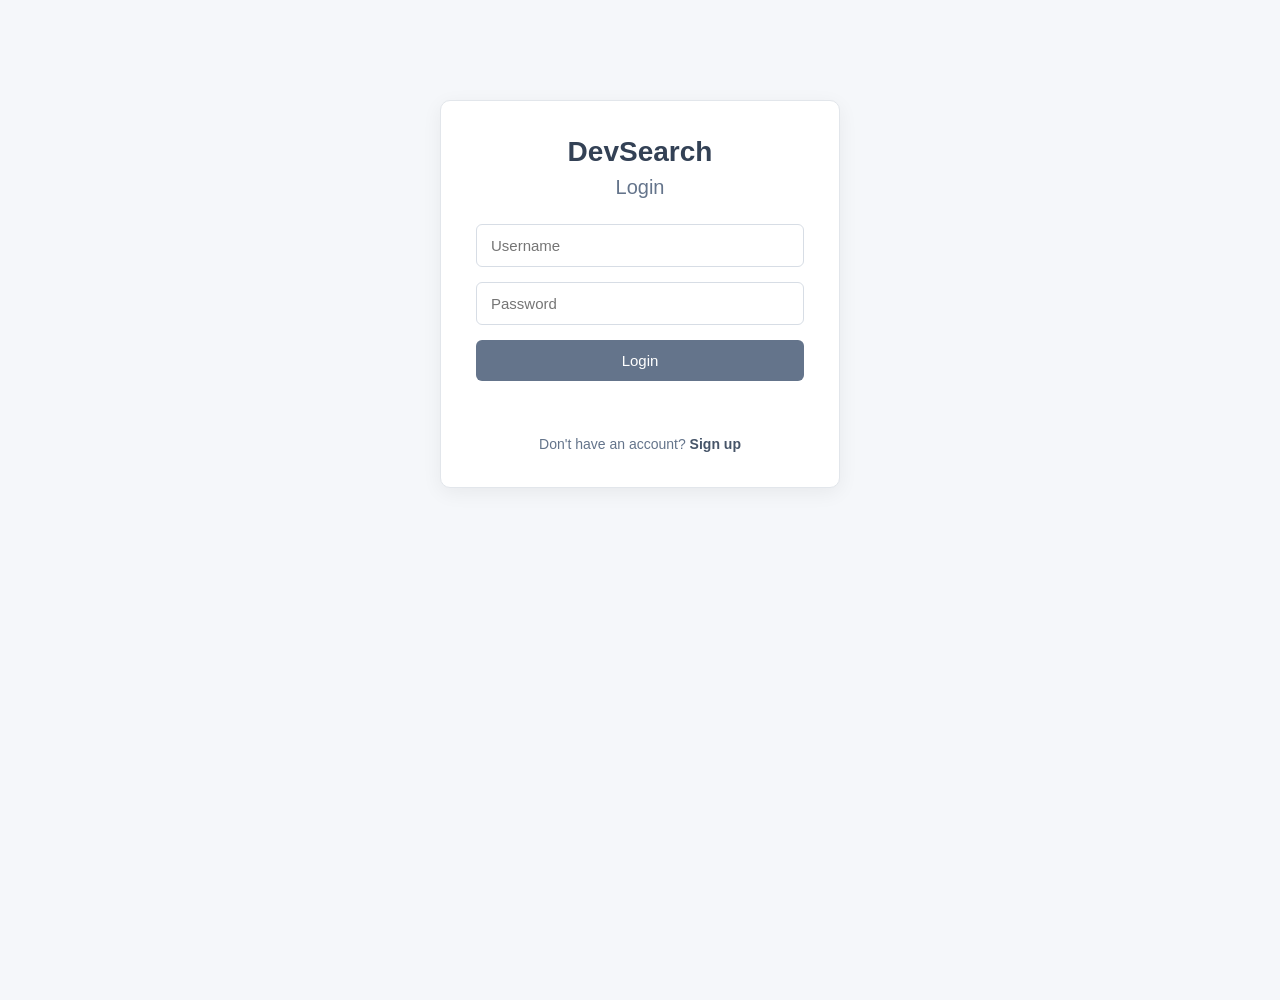
<file: frontend/index.html>
<!DOCTYPE html>
<html lang="en">

<head>
    <meta charset="UTF-8">
    <meta name="viewport" content="width=device-width, initial-scale=1.0">

    <title>DevSearch</title>

    <link rel="stylesheet" href="style.css">
</head>

<body>

<main class="container">

    <div class="header">
        <h1>DevSearch</h1>

        <button id="logout-btn">
            Logout
        </button>
    </div>


    <form id="search-form">

        <input
                type="text"
                id="search-input"
                placeholder="Search..."
                autocomplete="off"
        >

        <button type="submit">
            Search
        </button>

    </form>


    <div id="results"></div>

</main>


<script src="script.js"></script>

</body>

</html>
</file>
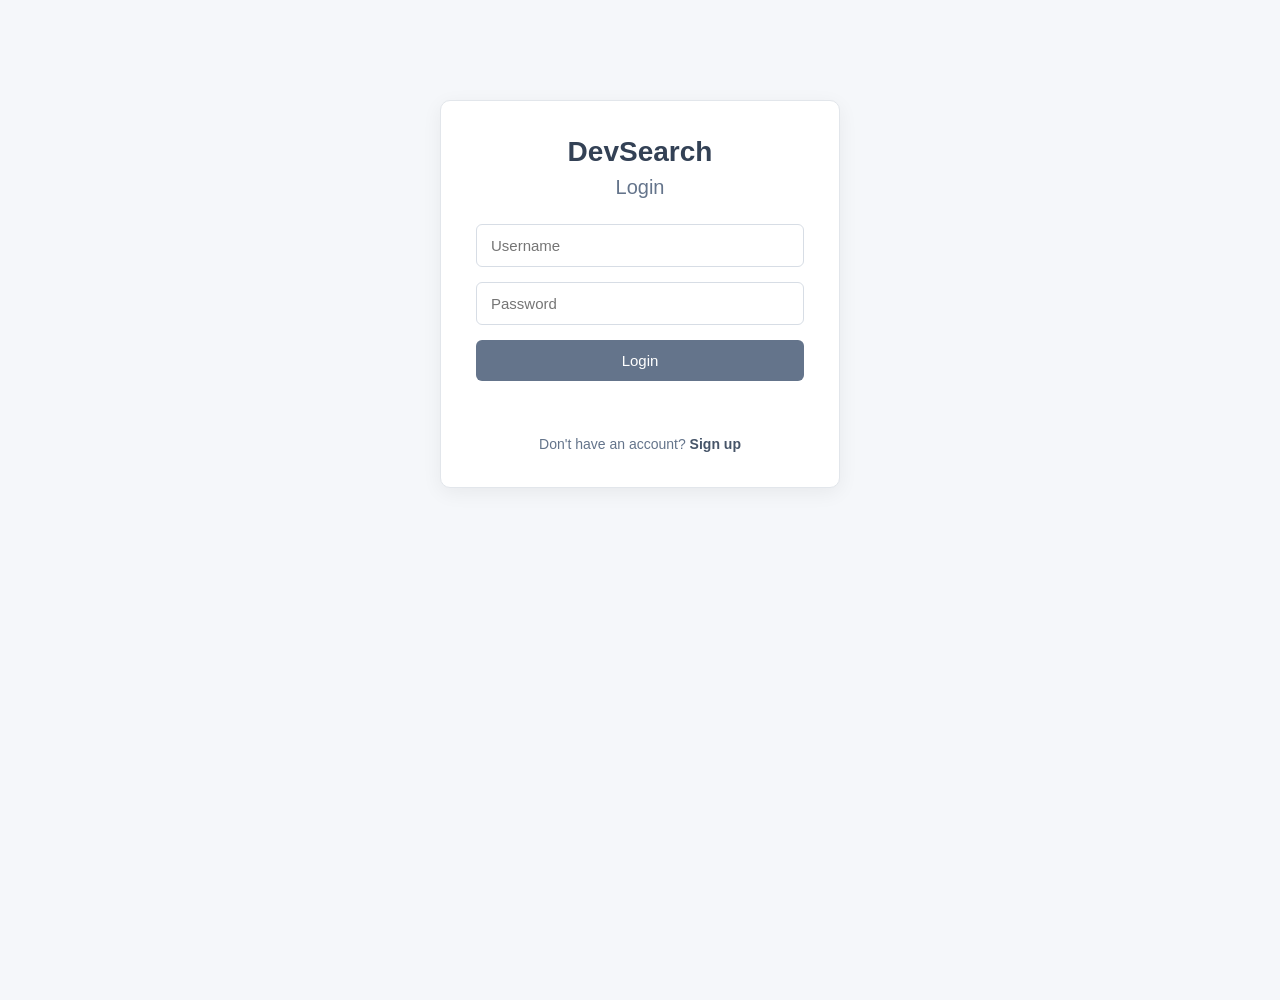
<file: frontend/login.html>
<!DOCTYPE html>
<html lang="en">

<head>
    <meta charset="UTF-8">
    <meta name="viewport" content="width=device-width, initial-scale=1.0">

    <title>DevSearch - Login</title>

    <link rel="stylesheet" href="style.css">
</head>

<body>

<main class="auth-container">

    <h1>DevSearch</h1>

    <h2>Login</h2>

    <form id="login-form">

        <input
                type="text"
                id="username"
                placeholder="Username"
                required
        >

        <input
                type="password"
                id="password"
                placeholder="Password"
                required
        >

        <button type="submit">
            Login
        </button>

    </form>

    <p id="message"></p>

    <p>
        Don't have an account?
        <a href="register.html">Sign up</a>
    </p>

</main>

<script src="login.js"></script>

</body>

</html>
</file>
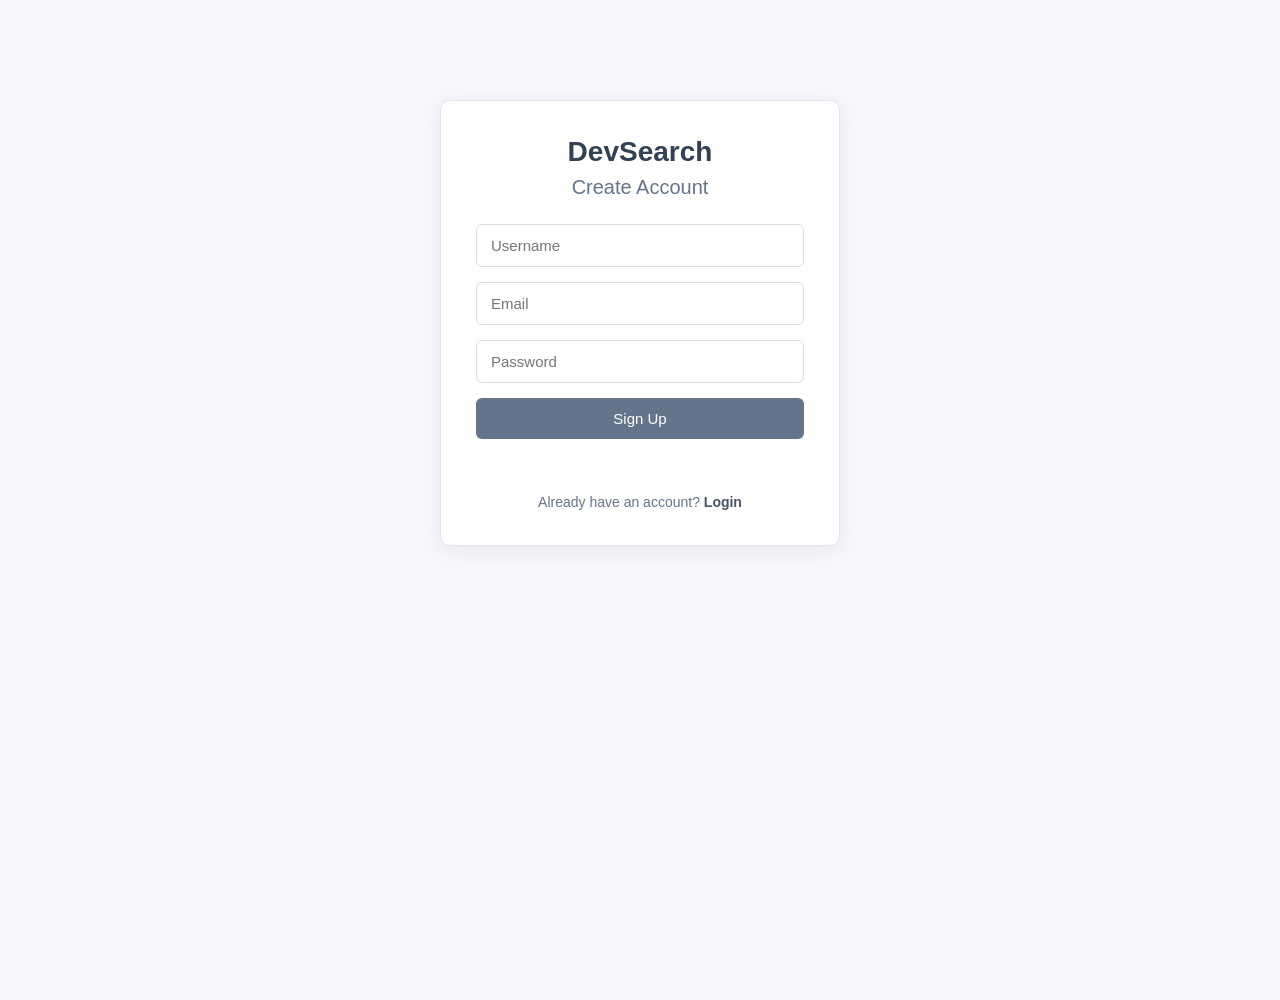
<file: frontend/register.html>
<!DOCTYPE html>
<html lang="en">

<head>
    <meta charset="UTF-8">
    <meta name="viewport" content="width=device-width, initial-scale=1.0">

    <title>DevSearch - Register</title>

    <link rel="stylesheet" href="style.css">
</head>

<body>

<main class="auth-container">

    <h1>DevSearch</h1>

    <h2>Create Account</h2>

    <form id="register-form">

        <input
                type="text"
                id="username"
                placeholder="Username"
                required
        >

        <input
                type="email"
                id="email"
                placeholder="Email"
                required
        >

        <input
                type="password"
                id="password"
                placeholder="Password"
                required
        >

        <button type="submit">
            Sign Up
        </button>

    </form>

    <p id="message"></p>

    <p>
        Already have an account?
        <a href="login.html">Login</a>
    </p>

</main>

<script src="register.js"></script>

</body>

</html>
</file>
<file: frontend/style.css>
* {
    margin: 0;
    padding: 0;
    box-sizing: border-box;
}

body {
    min-height: 100vh;
    font-family: Arial, sans-serif;
    background-color: #f5f7fa;
    color: #2f3a4a;
}

/* Search page */
.container {
    width: 90%;
    max-width: 900px;
    margin: 60px auto;
}

.container h1 {
    text-align: center;
    margin-bottom: 30px;
    color: #334155;
}

#search-form {
    display: flex;
    gap: 10px;
}

#search-input {
    flex: 1;
    padding: 12px 14px;
    font-size: 16px;

    border: 1px solid #d7dde5;
    border-radius: 6px;

    outline: none;
    background-color: #ffffff;
}

#search-input:focus {
    border-color: #94a3b8;
}

button {
    padding: 12px 20px;

    border: none;
    border-radius: 6px;

    background-color: #64748b;
    color: white;

    font-size: 15px;
    cursor: pointer;
}

button:hover {
    background-color: #475569;
}

/* Results */
#results {
    margin-top: 40px;
}

.result {
    margin-bottom: 25px;
    padding: 20px;

    background-color: #ffffff;

    border: 1px solid #e2e6eb;
    border-radius: 8px;
}

.result h2 {
    margin-bottom: 6px;
    font-size: 20px;
    color: #334155;
}

.result a {
    display: inline-block;
    margin-bottom: 10px;

    color: #64748b;
    text-decoration: none;

    font-size: 14px;
    word-break: break-all;
}

.result a:hover {
    text-decoration: underline;
}

.result p {
    margin-top: 5px;
    line-height: 1.6;
    color: #64748b;
}


/* Authentication pages */
.auth-container {
    width: 90%;
    max-width: 400px;

    margin: 100px auto;
    padding: 35px;

    background-color: #ffffff;

    border: 1px solid #e2e6eb;
    border-radius: 10px;

    box-shadow: 0 5px 20px rgba(0, 0, 0, 0.06);
}

.auth-container h1 {
    text-align: center;
    margin-bottom: 8px;

    font-size: 28px;
    color: #334155;
}

.auth-container h2 {
    text-align: center;
    margin-bottom: 25px;

    font-size: 20px;
    font-weight: 500;
    color: #64748b;
}

.auth-container form {
    display: flex;
    flex-direction: column;
    gap: 15px;
}

.auth-container input {
    width: 100%;
    padding: 12px 14px;

    border: 1px solid #d7dde5;
    border-radius: 6px;

    font-size: 15px;
    outline: none;
}

.auth-container input:focus {
    border-color: #94a3b8;
}

.auth-container button {
    width: 100%;
}

#message {
    min-height: 20px;
    margin-top: 15px;

    text-align: center;
    font-size: 14px;
    color: #dc2626;
}

.auth-container > p:last-child {
    margin-top: 20px;

    text-align: center;
    font-size: 14px;
    color: #64748b;
}

.auth-container a {
    color: #475569;
    font-weight: 600;
    text-decoration: none;
}

.auth-container a:hover {
    text-decoration: underline;
}


/* Search page header */
.header {
    display: flex;
    align-items: center;
    justify-content: space-between;

    margin-bottom: 30px;
}

.header h1 {
    margin: 0;
}

#logout-btn {
    padding: 9px 16px;
    font-size: 14px;
}


/* Responsive */
@media (max-width: 600px) {

    .container {
        width: 92%;
        margin: 40px auto;
    }

    #search-form {
        flex-direction: column;
    }

    #search-form button {
        width: 100%;
    }

    .auth-container {
        margin: 50px auto;
        padding: 25px;
    }

    .header {
        flex-direction: column;
        gap: 15px;
    }

    .header h1 {
        margin-bottom: 0;
    }
}
</file>
